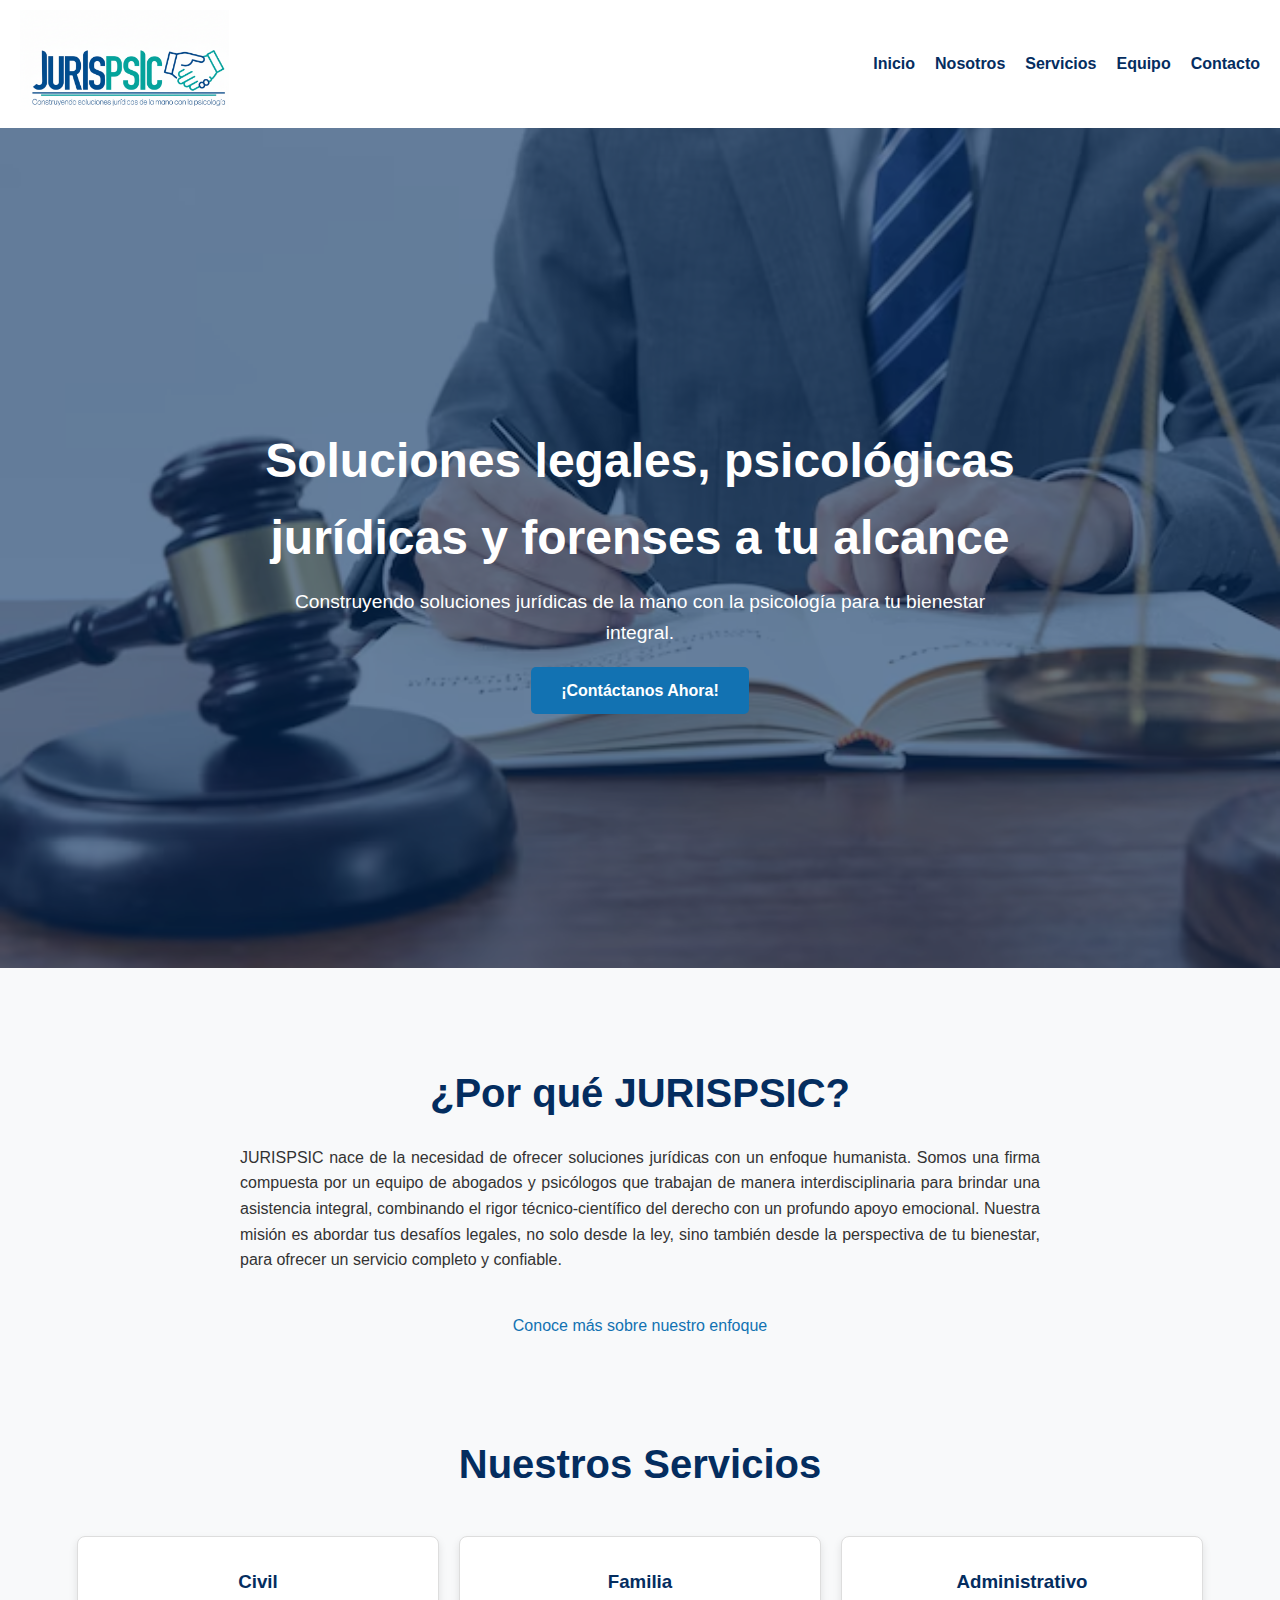
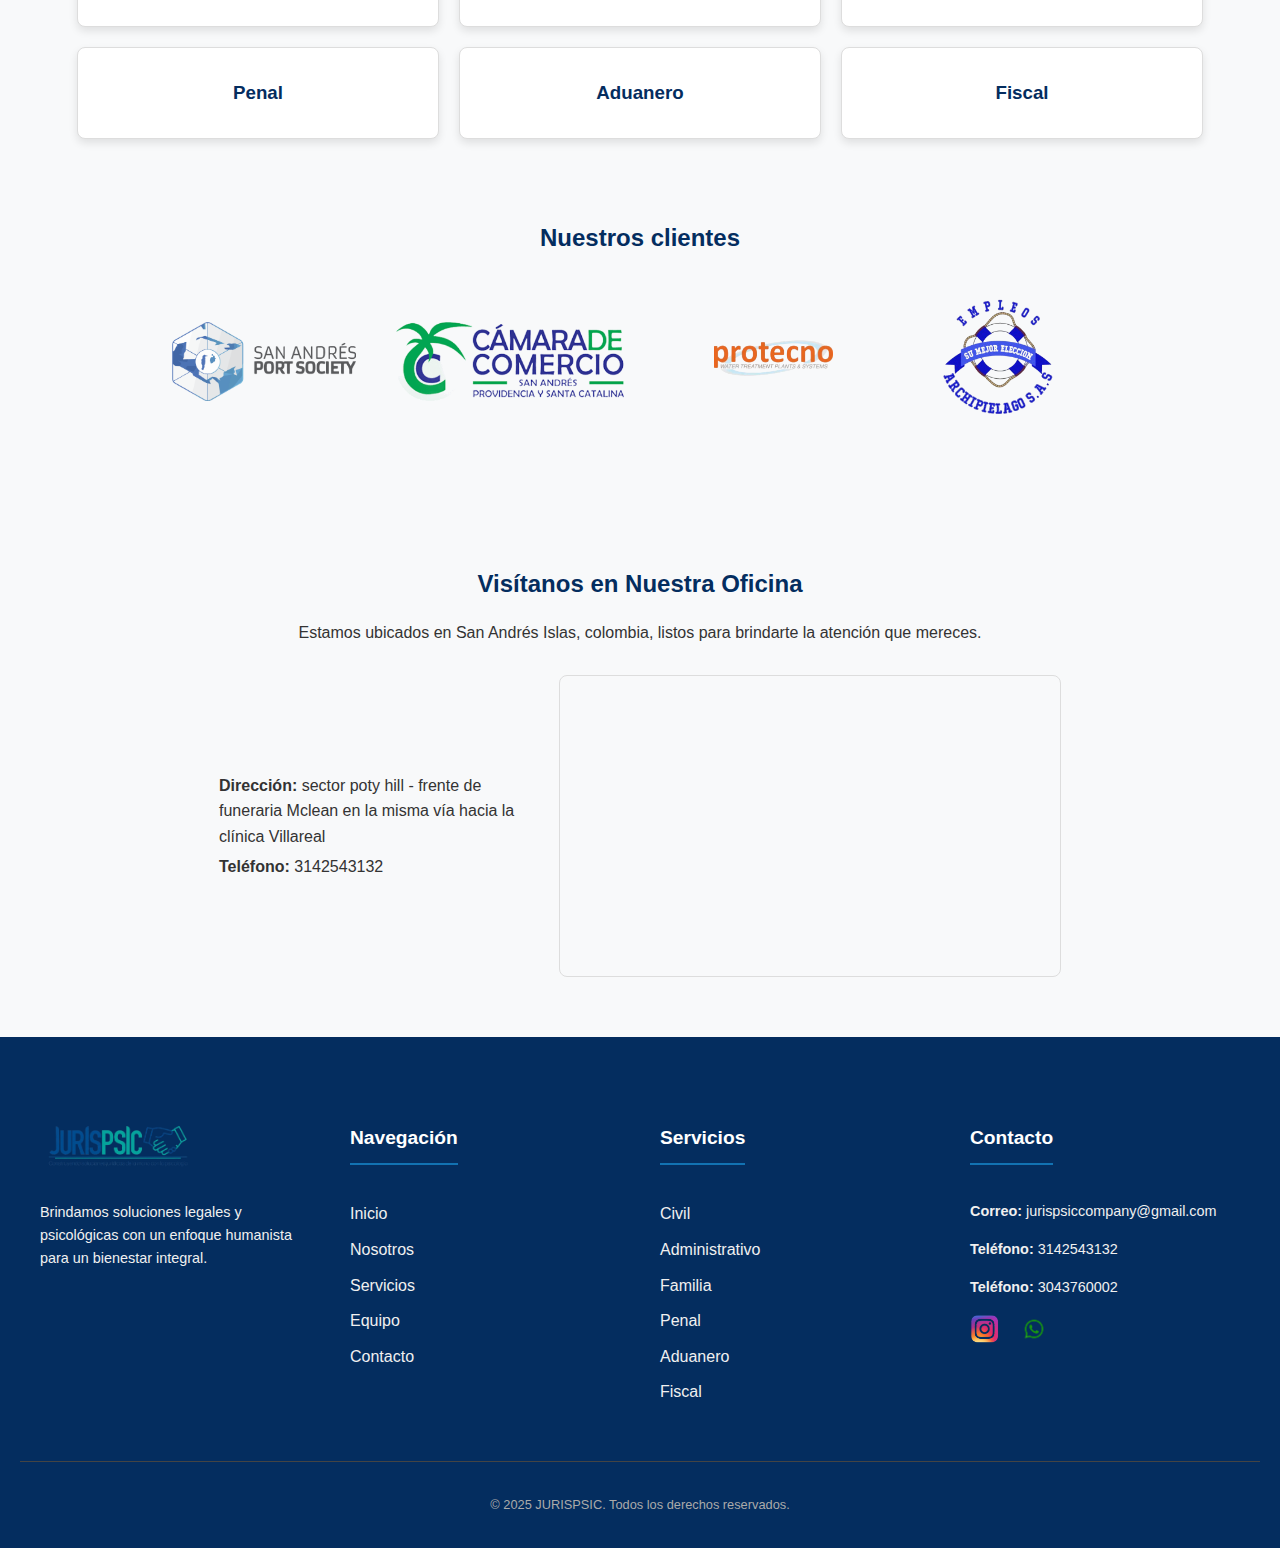
<file: index.html>
<!DOCTYPE html>
<html lang="es">
<head>
    <meta charset="UTF-8">
    <meta name="viewport" content="width=device-width, initial-scale=1.0">
    <title>JuriSPSIC: Soluciones Jurídicas y Psicológicas</title>
    
    <link rel="stylesheet" href="css/style.css">
    
    <link rel="icon" type="image/png" href="images/favicon.ico">
</head>
<body>

    <header>
        <div class="logo">
            <img src="images/logo-jurispic.png" alt="Logo de JuriSPSIC">
        </div>

        <button class="menu-toggle" aria-controls="main-nav" aria-expanded="false">
        <span class="hamburger"></span>
    </button>

        <nav id ="main-nav">
            <ul>
                <li><a href="index.html">Inicio</a></li>
                <li><a href="nosotros.html">Nosotros</a></li>
                <li><a href="servicios.html">Servicios</a></li>
                <li><a href="equipo.html">Equipo</a></li>
                <li><a href="contacto.html">Contacto</a></li>
            </ul>
        </nav>
    </header>

    <section class="hero">
        <div class="overlay"></div>
        <div class="hero-content">
            <h1>Soluciones legales, psicológicas jurídicas y forenses a tu alcance</h1>
            <p>Construyendo soluciones jurídicas de la mano con la psicología para tu bienestar integral.</p>
            <a href="contacto.html" class="cta-button">¡Contáctanos Ahora!</a>
        </div>
    </section>

    <section class="about-us-summary">
        <h2>¿Por qué JURISPSIC?</h2>
        <p>JURISPSIC nace de la necesidad de ofrecer soluciones jurídicas con un enfoque humanista. Somos una firma compuesta por un equipo de abogados y psicólogos que trabajan de manera interdisciplinaria para brindar una asistencia integral, combinando el rigor técnico-científico del derecho con un profundo apoyo emocional. Nuestra misión es abordar tus desafíos legales, no solo desde la ley, sino también desde la perspectiva de tu bienestar, para ofrecer un servicio completo y confiable.</p>
        <a href="nosotros.html" class="link-to-page">Conoce más sobre nuestro enfoque</a>
    </section>

    <section class="services-summary">
    <h2>Nuestros Servicios</h2>
    <div class="service-cards">
        <a href="servicios.html" class="card">
            <h3>Civil</h3>
        </a>
        <a href="servicios.html" class="card">
            <h3>Familia</h3>
        </a>
        <a href="servicios.html" class="card">
            <h3>Administrativo</h3>
        </a>
        <a href="servicios.html" class="card">
            <h3>Penal</h3>
        </a>
        <a href="servicios.html" class="card">
            <h3>Aduanero</h3>
        </a>
        <a href="servicios.html" class="card">
            <h3>Fiscal</h3>
        </a>
    </div>
</section>

    <section class="allies-section">
        <h2>Nuestros clientes</h2>
        <div class="allies-logos">
            <img src="images/Logo-San-Andres-Port-Society.webp" alt="Sociedad portuaria san andres islas">
            <img src="images/Camara comercio logo.png" alt="Camara de Comercio de San andres islas">
            <div class ="allies-big-logo">
            <img src="images/Protecno.png" alt="Peotecnoamerica">
            <img src="images/empleos_archipielago-logo.png" alt="Empleos Archipielago">
            </div> 
        </div>
    </section>

    <section class="location-section">
        <h2>Visítanos en Nuestra Oficina</h2>
        <p>Estamos ubicados en San Andrés Islas, colombia, listos para brindarte la atención que mereces.</p>
        <div class="location-content">
            <div class="address-info">
                <p><strong>Dirección: </strong> sector poty hill - frente de funeraria Mclean en la misma vía hacia la clínica Villareal </p>
                <p><strong>Teléfono: </strong> 3142543132</p>
            </div>
            <div class="map-container">
                <iframe src="https://www.google.com/maps/embed?pb=!1m14!1m12!1m3!1d777.8508212780899!2d-81.70714242822842!3d12.575279418475365!2m3!1f0!2f0!3f0!3m2!1i1024!2i768!4f13.1!5e0!3m2!1ses!2sco!4v1758228437752!5m2!1ses!2sco" width="600" height="450" style="border:0;" allowfullscreen="" loading="lazy" referrerpolicy="no-referrer-when-downgrade"></iframe>
            </div>
        </div>
    </section>

    <footer>
    <div class="footer-container">
        <div class="footer-column info">
            <div class="footer-logo">
                <img src="images/logo-jurispic-sinfondo.png" alt="Logo de JuriSPSIC">
            </div>
            <p>Brindamos soluciones legales y psicológicas con un enfoque humanista para un bienestar integral.</p>
        </div>

        <div class="footer-column links">
            <h4>Navegación</h4>
            <ul>
                <li><a href="index.html">Inicio</a></li>
                <li><a href="nosotros.html">Nosotros</a></li>
                <li><a href="servicios.html">Servicios</a></li>
                <li><a href="equipo.html">Equipo</a></li>
                <li><a href="contacto.html">Contacto</a></li>
            </ul>
        </div>

        <div class="footer-column links">
            <h4>Servicios</h4>
            <ul>
                <li><a href="#">Civil</a></li>
                <li><a href="#">Administrativo</a></li>
                <li><a href="#">Familia</a></li>
                <li><a href="#">Penal</a></li>
                <li><a href="#">Aduanero</a></li>
                <li><a href="#">Fiscal</a></li>
            </ul>
        </div>

        <div class="footer-column contact">
            <h4>Contacto</h4>
            <div class="contact-item">
                <p><strong>Correo:</strong> jurispsiccompany@gmail.com</p>
            </div>
            <div class="contact-item">
                <p><strong>Teléfono:</strong> 3142543132</p>
            </div>
            <div class="contact-item">
                <p><strong>Teléfono:</strong> 3043760002</p>
            </div>
            <div class="social-links">
                <a href="https://www.instagram.com/jurispsiccompany/" target="_blank" rel="noopener noreferrer"><img src="images/Logo-instagram.png" alt="Instagram"></a>
                <a href="https://wa.me/3142543132?text=Hola,%20me%20gustar%C3%ADa%20saber%20sobre%20sus%20servicios"target="_blank" rel="noopener noreferrer"><img src="images/Logo-wpp.png" alt="WhatsApp"></a>
            </div>
        </div>
    </div>

    <div class="footer-bottom">
        <p>© 2025 JURISPSIC. Todos los derechos reservados.</p>
    </div>
</footer>
<script src="js/script.js"></script>
</body>
</html>
</file>
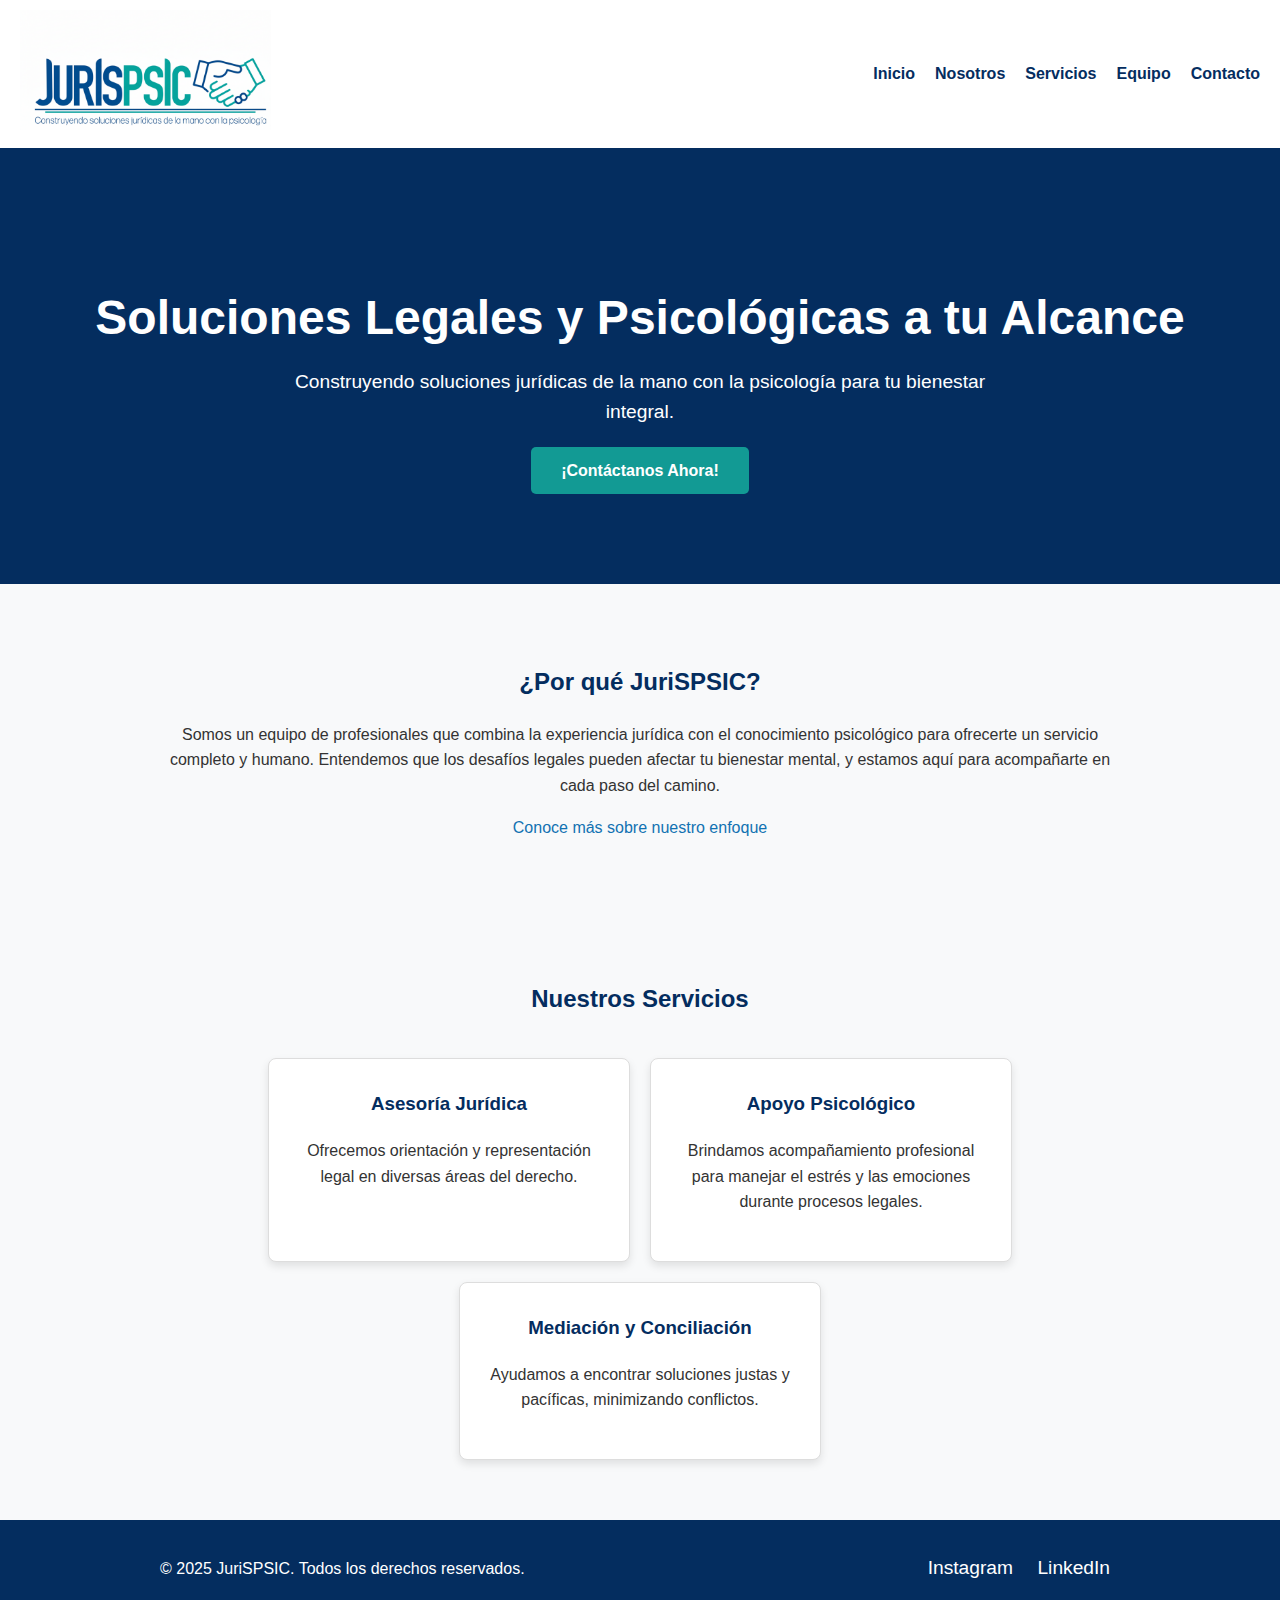
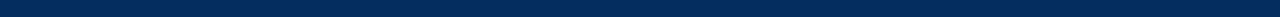
<file: Jurispsiccompany-web/index.html>
<!DOCTYPE html>
<html lang="es">
<head>
    <meta charset="UTF-8">
    <meta name="viewport" content="width=device-width, initial-scale=1.0">
    <title>JuriSPSIC: Soluciones Jurídicas y Psicológicas</title>
    
    <link rel="stylesheet" href="css/style.css">
    
    <link rel="icon" type="image/png" href="images/favicon.png">
</head>
<body>

    <header>
        <div class="logo">
            <img src="images/logo-jurispic.png" alt="Logo de JuriSPSIC">
        </div>
        <nav>
            <ul>
                <li><a href="index.html">Inicio</a></li>
                <li><a href="nosotros.html">Nosotros</a></li>
                <li><a href="servicios.html">Servicios</a></li>
                <li><a href="equipo.html">Equipo</a></li>
                <li><a href="contacto.html">Contacto</a></li>
            </ul>
        </nav>
    </header>

    <main class="hero">
        <div class="hero-content">
            <h1>Soluciones Legales y Psicológicas a tu Alcance</h1>
            <p>Construyendo soluciones jurídicas de la mano con la psicología para tu bienestar integral.</p>
            <a href="contacto.html" class="cta-button">¡Contáctanos Ahora!</a>
        </div>
    </main>

    <section class="about-us-summary">
        <h2>¿Por qué JuriSPSIC?</h2>
        <p>Somos un equipo de profesionales que combina la experiencia jurídica con el conocimiento psicológico para ofrecerte un servicio completo y humano. Entendemos que los desafíos legales pueden afectar tu bienestar mental, y estamos aquí para acompañarte en cada paso del camino.</p>
        <a href="nosotros.html" class="link-to-page">Conoce más sobre nuestro enfoque</a>
    </section>

    <section class="services-summary">
        <h2>Nuestros Servicios</h2>
        <div class="service-cards">
            <div class="card">
                <h3>Asesoría Jurídica</h3>
                <p>Ofrecemos orientación y representación legal en diversas áreas del derecho.</p>
            </div>
            <div class="card">
                <h3>Apoyo Psicológico</h3>
                <p>Brindamos acompañamiento profesional para manejar el estrés y las emociones durante procesos legales.</p>
            </div>
            <div class="card">
                <h3>Mediación y Conciliación</h3>
                <p>Ayudamos a encontrar soluciones justas y pacíficas, minimizando conflictos.</p>
            </div>
        </div>
    </section>

    <footer>
        <div class="footer-content">
            <p>&copy; 2025 JuriSPSIC. Todos los derechos reservados.</p>
            <div class="social-media">
                <a href="#">Instagram</a>
                <a href="#">LinkedIn</a>
            </div>
        </div>
    </footer>

</body>
</html>
</file>
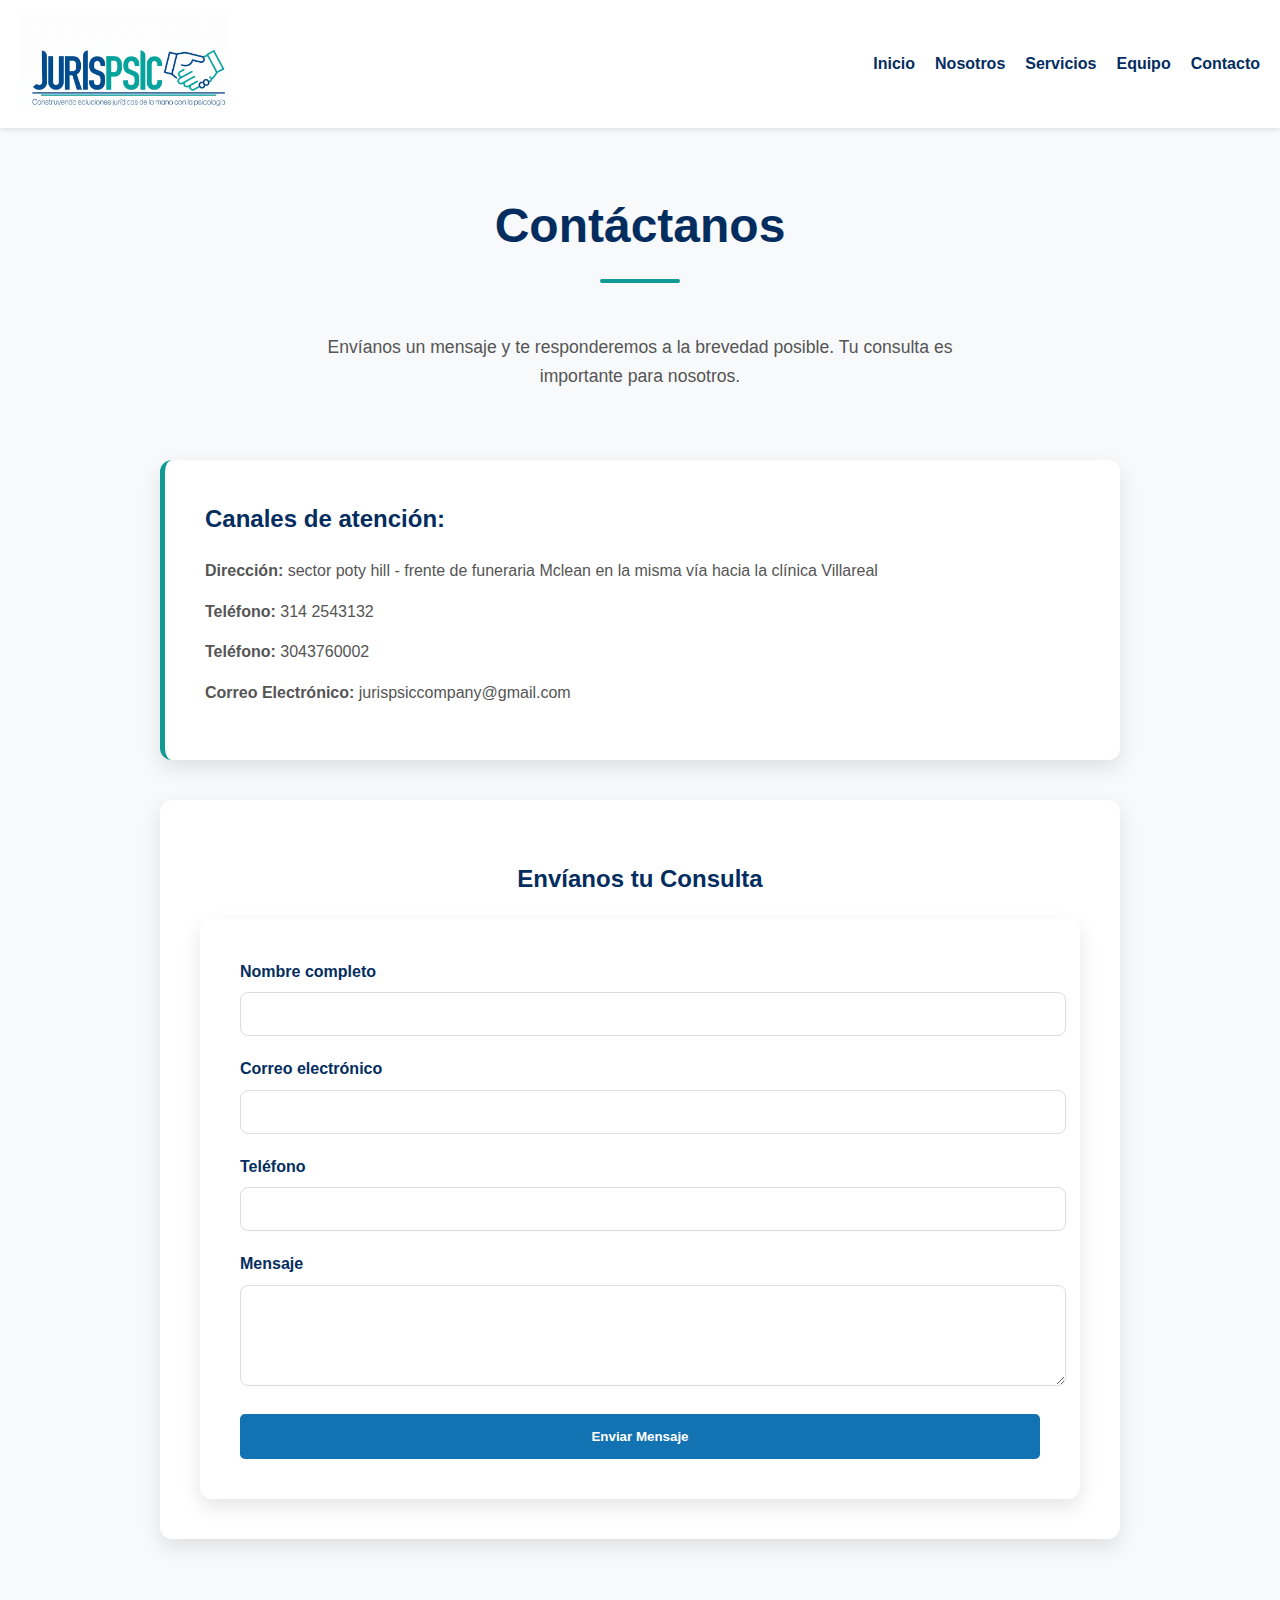
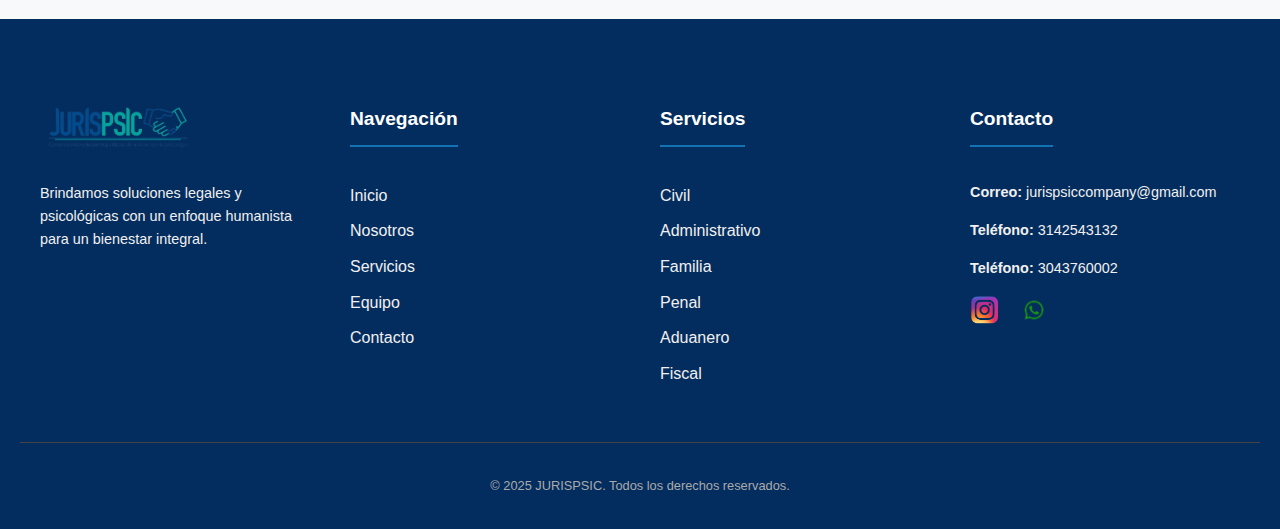
<file: contacto.html>
<!DOCTYPE html>
<html lang="es">
<head>
    <meta charset="UTF-8">
    <meta name="viewport" content="width=device-width, initial-scale=1.0">
    <title>Contacto - JURISPSIC</title>
    <link rel="stylesheet" href="css/style.css">
    <link rel="icon" type="image/png" href="images/favicon.ico">
</head>
<body>

    <header>
        <div class="logo">
            <img src="images/logo-jurispic.png" alt="Logo de JuriSPSIC">
        </div>

    <button class="menu-toggle" aria-controls="main-nav" aria-expanded="false">
        <span class="hamburger"></span>
    </button>

        <nav id ="main-nav">
            <ul>
                <li><a href="index.html">Inicio</a></li>
                <li><a href="nosotros.html">Nosotros</a></li>
                <li><a href="servicios.html">Servicios</a></li>
                <li><a href="equipo.html">Equipo</a></li>
                <li><a href="contacto.html">Contacto</a></li>
            </ul>
        </nav>
    </header>

    <main>
        <section class="page-content contact-section">
            <h1>Contáctanos</h1>
            <p class="contact-intro">Envíanos un mensaje y te responderemos a la brevedad posible. Tu consulta es importante para nosotros.</p>
            
            <div class="contact-container">
                <div class="contact-info">
                    <h2>Canales de atención: </h2>
                    <p><strong>Dirección:</strong> sector poty hill - frente de funeraria Mclean en la misma vía hacia la clínica Villareal</p>
                    <p><strong>Teléfono:</strong> 314 2543132</p>
                    <p><strong>Teléfono:</strong> 3043760002</p>
                    <p><strong>Correo Electrónico:</strong> jurispsiccompany@gmail.com</p>
                </div>

                <div class="contact-form-container">
                    <h2>Envíanos tu Consulta</h2>
                    <form id="contact-form" action="https://formspree.io/f/xjkabyyl" method="post" class="contact-form">
                        <div class="contact-form-container">

                        <div id="form-message-status" style="display: none;" role="alert"></div>
                        <form id="contact-form" method="post" class="contact-form">
                        </form>
                        <div class="form-group">
                            <label for="nombre">Nombre completo</label>
                            <input type="text" id="nombre" name="nombre" required>
                        </div>
                        <div class="form-group">
                            <label for="correo">Correo electrónico</label>
                            <input type="email" id="correo" name="correo" required>
                        </div>
                        <div class="form-group">
                            <label for="telefono">Teléfono</label>
                            <input type="tel" id="telefono" name="telefono">
                        </div>
                        <div class="form-group">
                            <label for="mensaje">Mensaje</label>
                            <textarea id="mensaje" name="mensaje" rows="5" required></textarea>
                        </div>
                        <button type="submit" class="cta-button">Enviar Mensaje</button>
                        </div>
                    </form>
                </div>
            </div>
        </section>
    </main>

    <footer>
    <div class="footer-container">
        <div class="footer-column info">
            <div class="footer-logo">
                <img src="images/logo-jurispic-sinfondo.png" alt="Logo de JuriSPSIC">
            </div>
            <p>Brindamos soluciones legales y psicológicas con un enfoque humanista para un bienestar integral.</p>
        </div>

        <div class="footer-column links">
            <h4>Navegación</h4>
            <ul>
                <li><a href="index.html">Inicio</a></li>
                <li><a href="nosotros.html">Nosotros</a></li>
                <li><a href="servicios.html">Servicios</a></li>
                <li><a href="equipo.html">Equipo</a></li>
                <li><a href="contacto.html">Contacto</a></li>
            </ul>
        </div>

                <div class="footer-column links">
            <h4>Servicios</h4>
            <ul>
                <li><a href="servicios.html">Civil</a></li>
                <li><a href="servicios.html">Administrativo</a></li>
                <li><a href="servicios.html">Familia</a></li>
                <li><a href="servicios.html">Penal</a></li>
                <li><a href="servicios.html">Aduanero</a></li>
                <li><a href="servicios.html">Fiscal</a></li>
            </ul>
        </div>

        <div class="footer-column contact">
            <h4>Contacto</h4>
            <div class="contact-item">
                <p><strong>Correo:</strong> jurispsiccompany@gmail.com</p>
            </div>
            <div class="contact-item">
                <p><strong>Teléfono:</strong> 3142543132</p>
            </div>
            <div class="contact-item">
                <p><strong>Teléfono:</strong> 3043760002</p>
            </div>
            <div class="social-links">
                <a href="https://www.instagram.com/jurispsiccompany/" target="_blank" rel="noopener noreferrer"><img src="images/Logo-instagram.png" alt="Instagram"></a>
                <a href="https://wa.me/3142543132?text=Hola,%20me%20gustar%C3%ADa%20saber%20sobre%20sus%20servicios"target="_blank" rel="noopener noreferrer"><img src="images/Logo-wpp.png" alt="WhatsApp"></a>
            </div>
        </div>
    </div>

    <div class="footer-bottom">
        <p>© 2025 JURISPSIC. Todos los derechos reservados.</p>
    </div>
</footer>
<script src="js/script.js"></script>
</body>
</html>
</file>
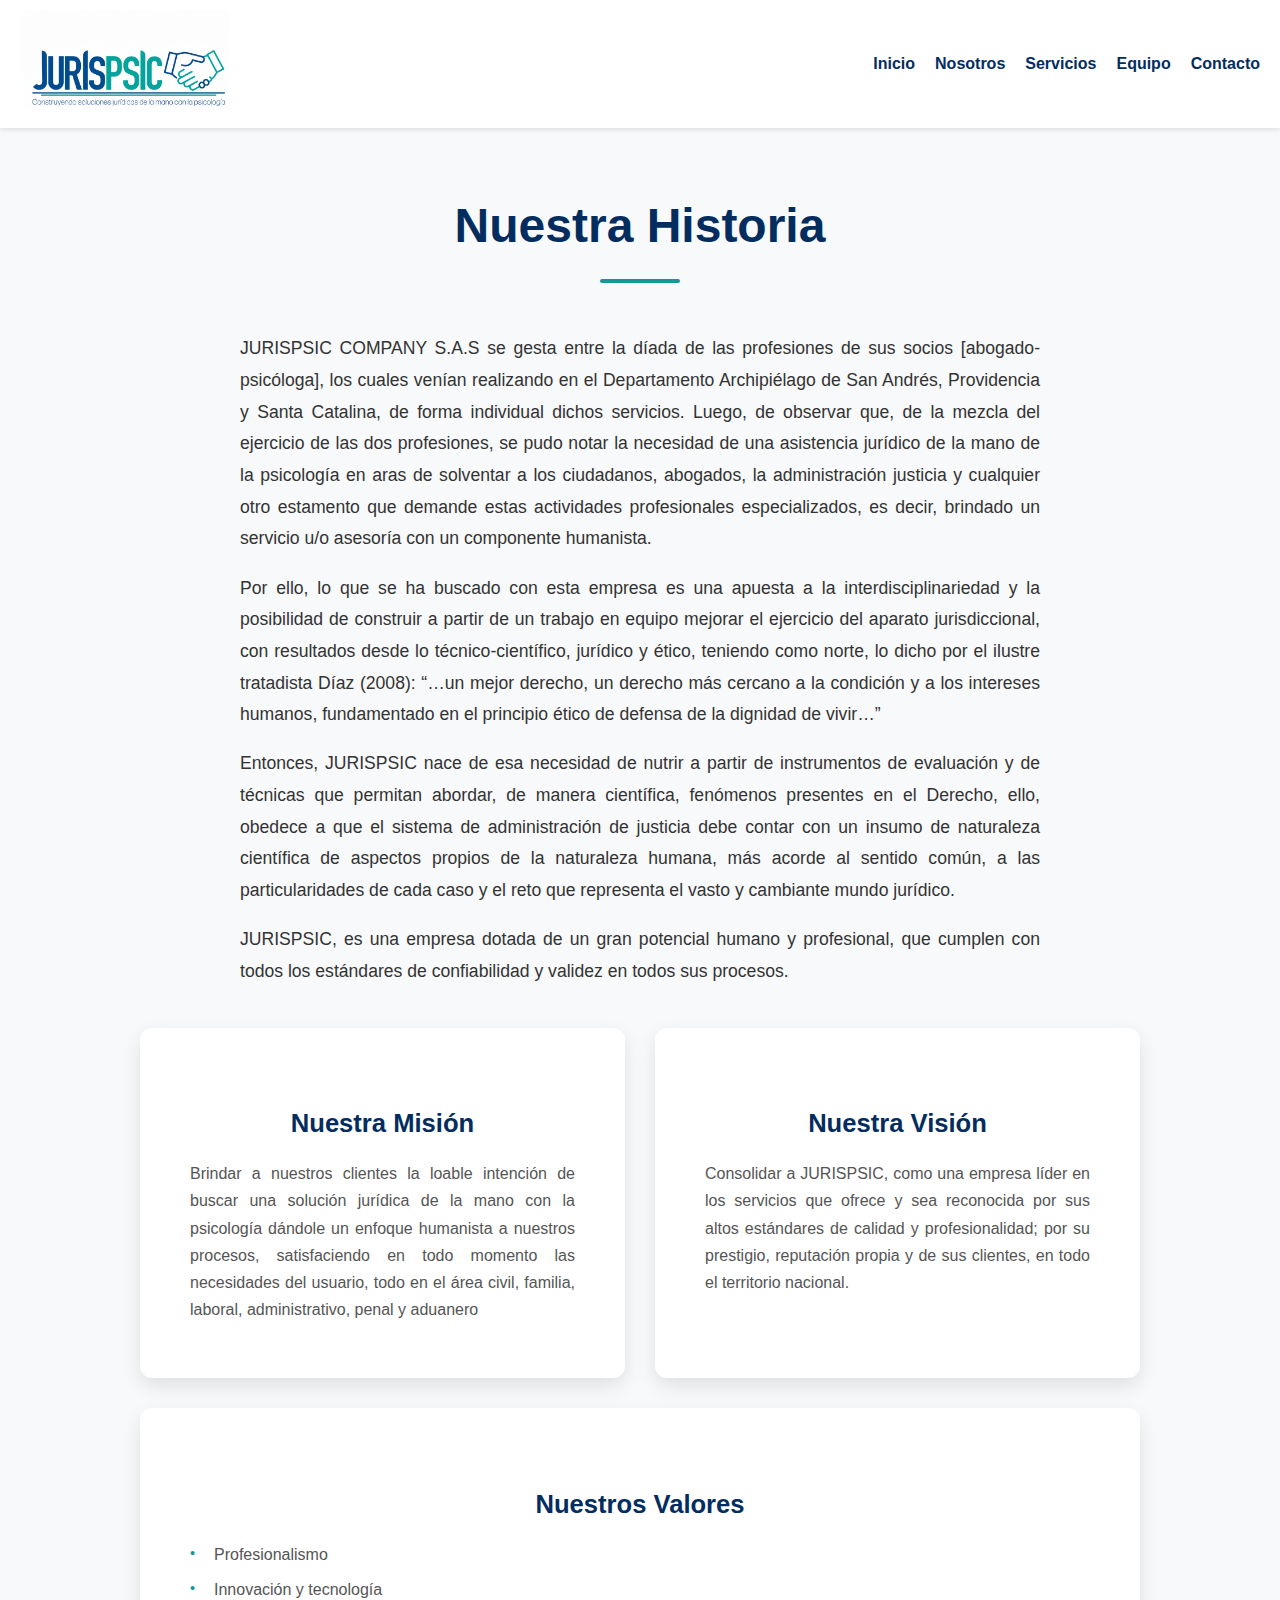
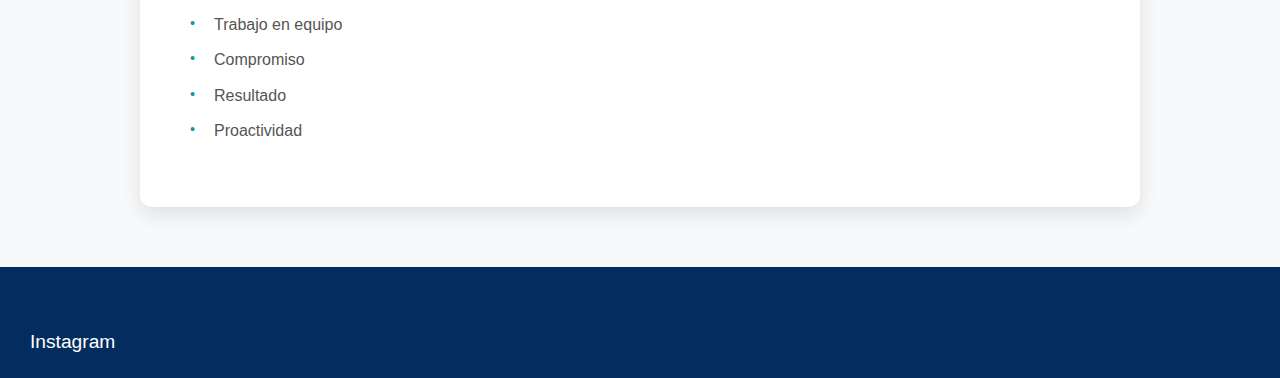
<file: nosotros.html>
<!DOCTYPE html>
<html lang="es">
<head>
    <meta charset="UTF-8">
    <meta name="viewport" content="width=device-width, initial-scale=1.0">
    <title>Nosotros - JuriSPSIC</title>
    <link rel="stylesheet" href="css/style.css">
    <link rel="icon" type="image/png" href="images/favicon.ico">
</head>
</head>
<body>

    <header>
        <div class="logo">
            <img src="images/logo-jurispic.png" alt="Logo de JuriSPSIC">
        </div>
        <nav>
            <ul>
                <li><a href="index.html">Inicio</a></li>
                <li><a href="nosotros.html">Nosotros</a></li>
                <li><a href="servicios.html">Servicios</a></li>
                <li><a href="equipo.html">Equipo</a></li>
                <li><a href="contacto.html">Contacto</a></li>
            </ul>
        </nav>
    </header>

    <main class="page-content">
        <h1>Nuestra Historia</h1>
        <div class="history-text">

            <p> JURISPSIC COMPANY S.A.S se gesta entre la díada de las profesiones de sus socios 
                [abogado-psicóloga], los cuales venían realizando en el Departamento Archipiélago de 
                San Andrés, Providencia y Santa Catalina, de forma individual dichos servicios.
                Luego, de observar que, de la mezcla del ejercicio de las dos profesiones, se pudo notar 
                la necesidad de una asistencia jurídico de la mano de la psicología en aras de solventar 
                a los ciudadanos, abogados, la administración justicia y cualquier otro estamento que 
                demande estas actividades profesionales especializados, es decir, brindado un servicio 
                u/o asesoría con un componente humanista.</p>

            <p>Por ello, lo que se ha buscado con esta empresa es 
                    una apuesta a la interdisciplinariedad y la posibilidad 
                    de construir a partir de un trabajo en equipo mejorar 
                    el ejercicio del aparato jurisdiccional, con resultados 
                    desde lo técnico-científico, jurídico y ético, teniendo 
                    como norte, lo dicho por el ilustre tratadista Díaz 
                    (2008): “…un mejor derecho, un derecho más cercano 
                    a la condición y a los intereses humanos, 
                    fundamentado en el principio ético de defensa de la 
                    dignidad de vivir…”</p>

            <p>Entonces, JURISPSIC nace de esa necesidad de nutrir a partir de instrumentos de 
                evaluación y de técnicas que permitan abordar, de manera científica, fenómenos 
                presentes en el Derecho, ello, obedece a que el sistema de administración de justicia 
                debe contar con un insumo de naturaleza científica de aspectos propios de la 
                naturaleza humana, más acorde al sentido común, a las particularidades de cada 
                caso y el reto que representa el vasto y cambiante mundo jurídico.</p>

            <p>JURISPSIC, es una empresa dotada de un gran potencial humano y profesional, que 
                cumplen con todos los estándares de confiabilidad y validez en todos sus procesos. </p>
        </div>

        <div class="mission-vision-container">
            <div class="mv-card">
                <h3>Nuestra Misión</h3>
                <p> Brindar a nuestros clientes la loable intención de buscar una solución jurídica de la 
                    mano con la psicología dándole un enfoque humanista a nuestros 
                    procesos, satisfaciendo en todo momento las necesidades del usuario, 
                    todo en el área civil, familia, laboral, administrativo, penal y aduanero</p>
            </div>

            <div class="mv-card">
                <h3>Nuestra Visión</h3>
                <p> Consolidar a JURISPSIC, como una empresa líder en los servicios que ofrece y sea 
                    reconocida por sus altos estándares de calidad y profesionalidad; por su prestigio, 
                    reputación propia y de sus clientes, en todo el territorio nacional. </p>

            </div>
            <div class="mv-card">
                <h3>Nuestros Valores</h3>
                <ul>
                    <li>Profesionalismo</li>
                    <li>Innovación y tecnología</li>
                    <li>Trabajo en equipo</li>
                    <li>Compromiso</li>
                    <li>Resultado</li>
                    <li>Proactividad</li>
                </ul>
            </div>
        </div>
    </main>

    <footer>
        <div class="footer-content">
            <div class="social-media">
                <a href="https://www.instagram.com/jurispsiccompany/" target="_blank" rel="noopener noreferrer">Instagram</a>
            </div>
        </div>
    </footer>

</body>
</html>
</file>
<file: css/style.css>
/*
    Azul oscuro: #042D5F
    Azul claro : #1272B2
    Verde claro : #129A94
    Gris claro : #F8F9FA
    Negro : #333333
*/

body {
    font-family: Arial, sans-serif;
    margin: 0;
    padding: 0;
    color: #333333;
    background-color: #F8F9FA;
    line-height: 1.6;
}

h1, h2, h3 {    
    color: #042D5F; 
    text-align: center;
}

a {
    text-decoration: none; 
    color: #1272B2;
    
}

header {
    background-color: white;
    padding: 10px 20px;
    display: flex;
    justify-content: space-between;
    align-items: center;
    box-shadow: 0 2px 5px rgba(0,0,0,0.1); 
    position: relative;
}

header .logo img {
    height: 100px; 
}

header nav ul {
    list-style: none;
    margin: 0;
    padding: 0;
    display: flex;
    gap: 20px;
}

header nav ul li a {
    font-weight: bold;
    color: #042D5F;
    transition: color 0.3s ease;
}

footer {
    background-color: #042D5F;
    color: #f0f0f0;
    padding: 60px 20px 20px;
}

.footer-container {
    display: flex;
    flex-wrap: wrap; /* Permite que las columnas se envuelvan en pantallas pequeñas */
    justify-content: space-between;
    max-width: 1200px;
    margin: 0 auto;
    gap: 40px;
}

.footer-column {
    flex: 1; /* Las columnas se estirarán para ocupar el espacio */
    min-width: 200px; /* Asegura que no se hagan muy pequeñas */
}

.footer-logo img {
    max-width: 150px;
    margin-bottom: 10px;
}

.footer-column h4 {
    font-size: 1.2em;
    margin-bottom: 20px;
    color: #fff;
    border-bottom: 2px solid #1272B2;
    padding-bottom: 10px;
    display: inline-block;
}

.footer-column p {
    font-size: 0.9em;
    line-height: 1.6;
}

.footer-column ul {
    list-style: none;
    padding: 0;
}

.footer-column ul li {
    margin-bottom: 10px;
}

.footer-column ul li a {
    color: #f0f0f0;
    text-decoration: none;
    transition: color 0.3s ease;
}

.footer-column ul li a:hover {
    color: #1272B2;
}

.contact-item {
    margin-bottom: 15px;
}

.social-links a img {
    width: 30px;
    margin-right: 15px;
    transition: transform 0.3s ease;
}

.social-links a:hover img {
    transform: scale(1.1);
}

.footer-bottom {
    text-align: center;
    margin-top: 40px;
    padding-top: 20px;
    border-top: 1px solid #444;
}

.footer-bottom p {
    font-size: 0.8em;
    color: #aaa;
}

/* Media Query para móviles */
@media (max-width: 768px) {
    .footer-container {
        flex-direction: column;
    }

    header{
        padding: 10px 15px;
    }

    .footer-column {
        min-width: 100%;
        margin-bottom: 30px;
    }
}

.social-media a {
    color: white;
    margin: 0 10px;
    font-size: 1.2em;
}


/* index.html */

.hero {
    background: url('../images/indexPhoto.jpg') no-repeat center center/cover; 
    color: white;
    text-align: center;
    padding: 60px 20px; 
    position: relative;
    height: 80vh; /* alto completo de la pantalla */
    display: flex;
    justify-content: center;
    align-items: center;
}
.hero .overlay {
position: absolute;
top: 0;
left: 0;
width: 100%;
height: 100%;
background: rgba(4, 45, 95, 0.6); /* azul oscuro con opacidad */
z-index: 1;
}
.hero-content {
  position: relative;
  z-index: 2;
  max-width: 800px;
  padding: 20px;
}

.btn {
  display: inline-block;
  margin-top: 20px;
  padding: 12px 24px;
  background: #0d6efd; /* azul más vivo */
  color: #fff;
  border-radius: 6px;
  text-decoration: none;
  font-weight: bold;
}
.btn:hover {
  background: #0b5ed7;
}
.hero h1 {
    color: white;
    font-size: 3em;
    margin-bottom: 10px;
}

.hero p {
    font-size: 1.2em;
    max-width: 700px;
    margin: 0 auto 30px;
}

.cta-button {
    background-color: #1272B2; 
    color: white;
    padding: 15px 30px;
    border-radius: 5px;
    font-weight: bold;
    transition: background-color 0.3s ease;
}

.about-us-summary {
    padding: 60px 20px;
    max-width: 960px;
    margin: 0 auto;
    text-align: center;
}

.about-us-summary h2 {
    font-size: 2.5em;
    margin-bottom: 20px;
}

.about-us-summary p {
    text-align: justify;
    margin: 0 auto;
    max-width: 800px;
}

.about-us-summary .link-to-page {
    margin-top: 40px;
    display: inline-block;
}

.services-summary h2 {
    font-size: 2.5em;
    margin-bottom: 30px;
}

.service-cards {
    display: flex;
    flex-wrap: wrap;
    justify-content: center;
    gap: 20px;
    margin-top: 40px;
}

.card {
    background-color: white;
    border: 1px solid #ddd;
    border-radius: 8px;
    padding: 30px;
    width: 300px;
    text-align: center;
    box-shadow: 0 4px 8px rgba(0,0,0,0.1);
    transition: transform 0.3s ease;
}

.card:hover {
    transform: translateY(-5px);
}

.card h3 {
    margin-top: 0;
    margin-bottom: 0;
}

.service-cards .card p {
    display: none;
}

.allies-section {
    padding: 60px 20px;
    text-align: center;
    /*background-color: white*/;
}

.allies-logos {
    display: flex;
    flex-wrap: wrap;
    justify-content: center;
    align-items: center;
    gap: 40px;
    margin-top: 40px;
}

.allies-logos img {
    max-height: 80px;
    width: auto;
}

.allies-big-logo img {

    max-height: 120px; 
    width: auto;
    height: 190px;
    width: 220px;
    object-fit: contain;

}

.location-section {
    padding: 60px 20px;
    text-align: center;
}

.location-section h2 {
    margin-bottom: 10px;
}

.location-section p {
    margin-bottom: 30px;
}

.location-content {
    display: flex;
    flex-wrap: wrap;
    justify-content: center;
    align-items: center;
    gap: 40px;
}

.address-info {
    text-align: left;
    flex-basis: 300px;
}

.address-info p {
    margin: 5px 0;
}

.map-container {
    border: 1px solid #ddd;
    border-radius: 8px;
    overflow: hidden;
    width: 100%;
    max-width: 500px;
    height: 300px;
}

.map-container a {
    display: block;
    width: 100%;
    height: 100%;
}


.page-content {
    max-width: 1000px;
    margin: 60px auto;
    padding: 0 20px;
}

.page-content h1 {
    text-align: center;
    color: #042D5F;
    font-size: 3em;
    margin-bottom: 50px;
    position: relative;
}

.page-content h1::after {
    content: '';
    display: block;
    width: 80px;
    height: 4px;
    background-color: #129A94;
    margin: 15px auto 0;
    border-radius: 2px;
}

/* ... (mantén los estilos de .testimonials-section, h2, p y .testimonials-grid) ... */
.testimonials-section {
    padding: 80px 20px;
    /*background-color: #f0f8ff; /* Fondo azul muy claro */
    text-align: center; 
}
.testimonials-grid {
    display: grid;
    grid-template-columns: repeat(auto-fit, minmax(280px, 1fr));
    gap: 30px;
    max-width: 1200px;
    margin: 0 auto 50px;
}

.testimonial-image-container img {
    width: 100%;
    height: 100%; 
    display: block;
    object-fit: contain; 
}

.testimonial-image-container {
    
    height: 250px; 
    display: flex;
    justify-content: center;
    align-items: center;
    overflow: hidden; 
}

.testimonial-cta {
    margin-top: 20px;
}

/* Media Query para móviles */
@media (max-width: 768px) {
    .testimonials-grid {
        grid-template-columns: 1fr;
        gap: 20px;
    }
    .testimonial-image-container {
        height: 300px; 
    }
}

/* Estilos para nosotros.html */
.history-section {
    padding: 30px 0;
    margin-bottom: 60px;
}

.history-text {
    font-size: 1.1em;
    line-height: 1.8;
    text-align: justify;
    max-width: 800px;
    margin: 0 auto;
    color: #333333;
}

.mission-vision-container {
    display: flex;
    flex-wrap: wrap;
    justify-content: center;
    gap: 30px;
    margin-top: 40px;
}
.mv-card {
    background-color: #FFFFFF;
    border-radius: 12px;
    padding: 50px;
    box-shadow: 0 8px 20px rgba(0,0,0,0.1);
    flex: 1 1 280px;
    text-align: justify;
    transition: transform 0.3s ease, box-shadow 0.3s ease;
    border-bottom: 5px solid transparent;
}

.mv-card:hover {
    transform: translateY(-10px);
    box-shadow: 0 12px 25px rgba(0,0,0,0.15);
    border-bottom-color: #129A94;
}

.mv-card h3 {
    color: #042D5F;
    font-size: 1.6em;
    margin-bottom: 15px;
}

.mv-card p,
.mv-card ul {
    font-size: 1em;
    line-height: 1.7;
    color: #555555;
    text-align: justify;
    margin-bottom: 0;
}

.mv-card ul {
    list-style-type: none;
    padding: 0;
    text-align: left;
}

.mv-card li {
    padding-left: 1.5em;
    position: relative;
    margin-bottom: 8px;
}

.mv-card li::before {
    content: " •";
    color: #129A94;
    position: absolute;
    left: 0;
    font-size: 0.9em;
    line-height: 1.7;
}

/* Estilos para equipo.html */
.team-members {
    display: grid;
    grid-template-columns: repeat(auto-fit, minmax(280px, 1fr));
    gap: 40px;
    justify-content: center;
    margin-top: 50px;
}

.member-card {
    background-color: white;
    border-radius: 12px;
    padding: 30px;
    text-align: Center;
    box-shadow: 0 8px 20px rgba(0,0,0,0.1);
    transition: transform 0.3s ease, box-shadow 0.3s ease;
    border-top: 5px solid #1272B2;
}

.member-card:hover {
    transform: translateY(-10px);
    box-shadow: 0 12px 25px rgba(0,0,0,0.15);
}

.member-card img {
    width: 160px;
    height: 160px;
    border-radius: 50%;
    object-fit: cover;
    margin-bottom: 20px;
    border: 4px solid #129A94;
    box-shadow: 0 0 0 6px rgba(18, 154, 148, 0.2);
}

.member-card h3 {
    margin: 0;
    color: #042D5F;
    font-size: 1.8em;
    text-align: center;
}

.member-card h4 {
    margin: 5px 0 15px;
    color: #1272B2;
    font-weight: normal;
    font-style: italic;
    text-align: center
}

.member-card p {
    font-size: 1em;
    line-height: 1.7;
    color: #555555;
    text-align: justify;
}

/* Estilos para servicios.html */
.service-intro {
    font-size: 1.2em;
    text-align: justify;
    max-width: 800px;
    margin: 0 auto 60px;
    color: #555;
}

.service-cards-grid {
    display: grid;
    grid-template-columns: repeat(auto-fit, minmax(350px, 1fr));
    gap: 30px;
}

.service-card-item {
    background-color: white;
    border-radius: 12px;
    box-shadow: 0 5px 20px rgba(0,0,0,0.08);
    overflow: hidden; /* Esto asegura que la imagen no se salga de los bordes redondeados */
    transition: transform 0.3s ease, box-shadow 0.3s ease;
    display: flex; /* Esto es clave para el nuevo diseño */
    flex-direction: column;
    height: 100%; /* Asegura que todas las tarjetas tengan la misma altura */
}

.service-card-item:hover {
    transform: translateY(-5px);
    box-shadow: 0 15px 40px rgba(0,0,0,0.15);
}

.card-image img {
    width: 100%;
    height: 300px;
    object-fit: cover; 
}

.card-content {
    padding: 30px;
    display: flex;
    flex-direction: column;
    height: 100%;
}

.card-content h2 {
    font-size: 1.8em;
    color: #042D5F;
    margin-bottom: 15px;
}

.card-content p,
.card-content ul {
    flex-grow: 1; /* Permite que el contenido se estire para llenar el espacio */
    font-size: 1em;
    line-height: 1.6;
    color: #555;
    text-align: justify;
    margin-bottom: 25px;
}

.card-content ul {
    list-style-type: disc;
    padding-left: 20px;
}

.card-content ul li {
    margin-bottom: 8px;
}

.card-content .cta-button {
    margin-top: auto; /* Empuja el botón hacia la parte inferior de la tarjeta */
    text-align: center;
}

/* Media Query para responsividad en móviles */
@media (max-width: 768px) {
    .service-cards-grid {
        grid-template-columns: 1fr;
    }
    
    .card-content p,
    .card-content ul {
        text-align: left;
    }
}

/* estilos contacto.html */
.contact-section h1::after {
    background-color: #129A94;
}

.contact-intro {
    font-size: 1.1em;
    max-width: 700px;
    margin: 0 auto 50px;
    text-align: center;
    color: #555;
}

.contact-container {
    display: flex;
    flex-wrap: wrap;
    justify-content: center;
    align-items: flex-start;
    gap: 40px;
    padding: 20px;
}

.contact-info, .contact-form-container {
    flex: 1 1 450px;
    background-color: white;
    padding: 40px;
    border-radius: 12px;
    box-shadow: 0 8px 20px rgba(0,0,0,0.1);
}

.contact-info {
    text-align: left;
    border-left: 5px solid #129A94;
}

.contact-info h2 {
    text-align: left;
    color: #042D5F;
    margin-top: 0;
    margin-bottom: 20px;
}

.contact-info p {
    text-align: left;
    margin: 15px 0;
    color: #555;
}

.contact-form .form-group {
    margin-bottom: 20px;
    text-align: left;
}

.contact-form label {
    display: block;
    margin-bottom: 8px;
    font-weight: bold;
    color: #042D5F;
}

.contact-form input,
.contact-form textarea {
    width: 100%;
    padding: 12px;
    border: 1px solid #ddd;
    border-radius: 8px;
    font-size: 1em;
    transition: border-color 0.3s ease;
}

.contact-form input:focus,
.contact-form textarea:focus {
    border-color: #1272B2;
    outline: none;
}

.contact-form button.cta-button {
    width: 100%;
    border: none;
    cursor: pointer;
}

@media (max-width: 768px) {
    .page-content h1 {
        font-size: 2.5em;
    }
    .mission-vision-container {
        flex-direction: column;
    }
    .team-members {
        grid-template-columns: 1fr;
    }
    .service-item {
        flex-direction: column !important;
        text-align: center;
    }
    .service-text h2 {
        text-align: center;
    }
}

/* --- ESTILOS PARA EL MENÚ RESPONSIVO --- */

.hamburger {
    display: block;
    width: 30px;
    height: 3px;
    background-color: #042D5F; /* Color Azul Oscuro de tu marca */
    position: relative;
    transition: transform 0.3s ease;
}

nav {
    display: block;
    width: auto; 
}

nav ul {
    display: flex; 
}

.menu-toggle {
    display: none;
}

/* --- MEDIA QUERY PARA MÓVILES --- */
@media (max-width: 768px) {
    nav {
        display: none; 
        position: absolute;
        top: 60px; 
        right: 0;
        background-color: #fff;
        box-shadow: 0 5px 10px rgba(0,0,0,0.1);
        padding: 20px;
        z-index: 50;
    }

    #main-nav {
        display: none; 
        position: absolute;
        top: 60px; /* Ajusta este valor si tu logo es más alto */
        right: 0;
        background-color: #fff;
        box-shadow: 0 5px 10px rgba(0,0,0,0.1);
        padding: 20px;
        z-index: 50;
        border-radius: 0 0 8px 8px;
        border: 1px solid #ddd;
    }

    #main-nav.active {
        display: block;
    }

    nav.active {
        display: block;
    }

    .menu-toggle {
        display: block;
        background-color: #042D5F;
        margin-right: 15px;
    }

    nav ul {
        flex-direction: column; 
        
    }

    nav li {
        margin: 10px 0;
    }

    #main-nav ul {
        flex-direction: column;
        text-align: right; /* Alinea los enlaces a la derecha */
        list-style: none;
        margin: 0%;
        padding: 0%;
    }

    #main-nav li {
        margin: 10px 0;
    }

    #main-nav ul li a{
        padding: 10px 20px;
        display: block;
        text-align: right;
    }
}
/* --- ESTILOS PARA LOS MENSAJES DE ESTADO DEL FORMULARIO --- */
#form-message-status {
    padding: 15px;
    margin-bottom: 20px;
    border-radius: 8px;
    font-weight: bold;
    text-align: center;
    color: #fff;
    opacity: 0; /* Inicialmente invisible */
    transition: opacity 0.5s ease;
}

#form-message-status.show {
    opacity: 1; /* Visible cuando tiene la clase 'show' */
}

/* Estilo para mensaje de éxito */
.success {
    background-color: #11d217; /* Verde de acento */
    border: 1px solid #15cc3c;
}

/* Estilo para mensaje de error */
.error {
    background-color: #e74c3c; /* Rojo para error */
    border: 1px solid #c0392b;
}
</file>
<file: Jurispsiccompany-web/css/style.css>
/*
    Azul oscuro principal: #042D5F
    Azul claro secundario: #1272B2
    Verde claro de acento: #129A94
    Gris claro para fondo: #F8F9FA
    Negro para texto: #333333
*/

body {
    font-family: Arial, sans-serif;
    margin: 0;
    padding: 0;
    color: #333333;
    background-color: #F8F9FA;
    line-height: 1.6;
}

h1, h2, h3 {
    color: #042D5F; 
    text-align: center;
}

a {
    text-decoration: none; 
    color: #1272B2; 
}

a:hover {
    color: #129A94; 
}

header {
    background-color: white;
    padding: 10px 20px;
    display: flex;
    justify-content: space-between;
    align-items: center;
    box-shadow: 0 2px 5px rgba(0,0,0,0.1); 
}

header .logo img {
    height: 120px; 
}

header nav ul {
    list-style: none;
    margin: 0;
    padding: 0;
    display: flex;
    gap: 20px;
}

header nav ul li a {
    font-weight: bold;
    color: #042D5F;
    transition: color 0.3s ease;
}


.hero {
    /*background: url('images/fondo-hero.jpg') no-repeat center center/cover; */
    background-color: #042D5F; 
    color: white;
    text-align: center;
    padding: 100px 20px;
}

.hero h1 {
    color: white;
    font-size: 3em;
    margin-bottom: 10px;
}

.hero p {
    font-size: 1.2em;
    max-width: 700px;
    margin: 0 auto 30px;
}

.cta-button {
    background-color: #129A94; /* Color verde de acento para el botón */
    color: white;
    padding: 15px 30px;
    border-radius: 5px;
    font-weight: bold;
    transition: background-color 0.3s ease;
}

.cta-button:hover {
    background-color: #1272B2; /* Cambia a azul claro al pasar el mouse */
}

/* ---------------------------------- */
/* ESTILOS DE SECCIONES      */
/* ---------------------------------- */
section {
    padding: 60px 20px;
    max-width: 960px;
    margin: 0 auto;
}

.about-us-summary {
    text-align: center;
}

/* ---------------------------------- */
/* ESTILOS DE LAS CARDS      */
/* ---------------------------------- */
.service-cards {
    display: flex;
    flex-wrap: wrap;
    justify-content: center;
    gap: 20px;
    margin-top: 40px;
}

.card {
    background-color: white;
    border: 1px solid #ddd;
    border-radius: 8px;
    padding: 30px;
    width: 300px;
    text-align: center;
    box-shadow: 0 4px 8px rgba(0,0,0,0.1);
    transition: transform 0.3s ease;
}

.card:hover {
    transform: translateY(-5px);
}

.card h3 {
    margin-top: 0;
}

/* ---------------------------------- */
/* ESTILOS DEL FOOTER          */
/* ---------------------------------- */
footer {
    background-color: #042D5F;
    color: white;
    text-align: center;
    padding: 20px;
}

.footer-content {
    display: flex;
    justify-content: space-between;
    align-items: center;
    max-width: 960px;
    margin: 0 auto;
}

.social-media a {
    color: white;
    margin: 0 10px;
    font-size: 1.2em;
}
</file>
